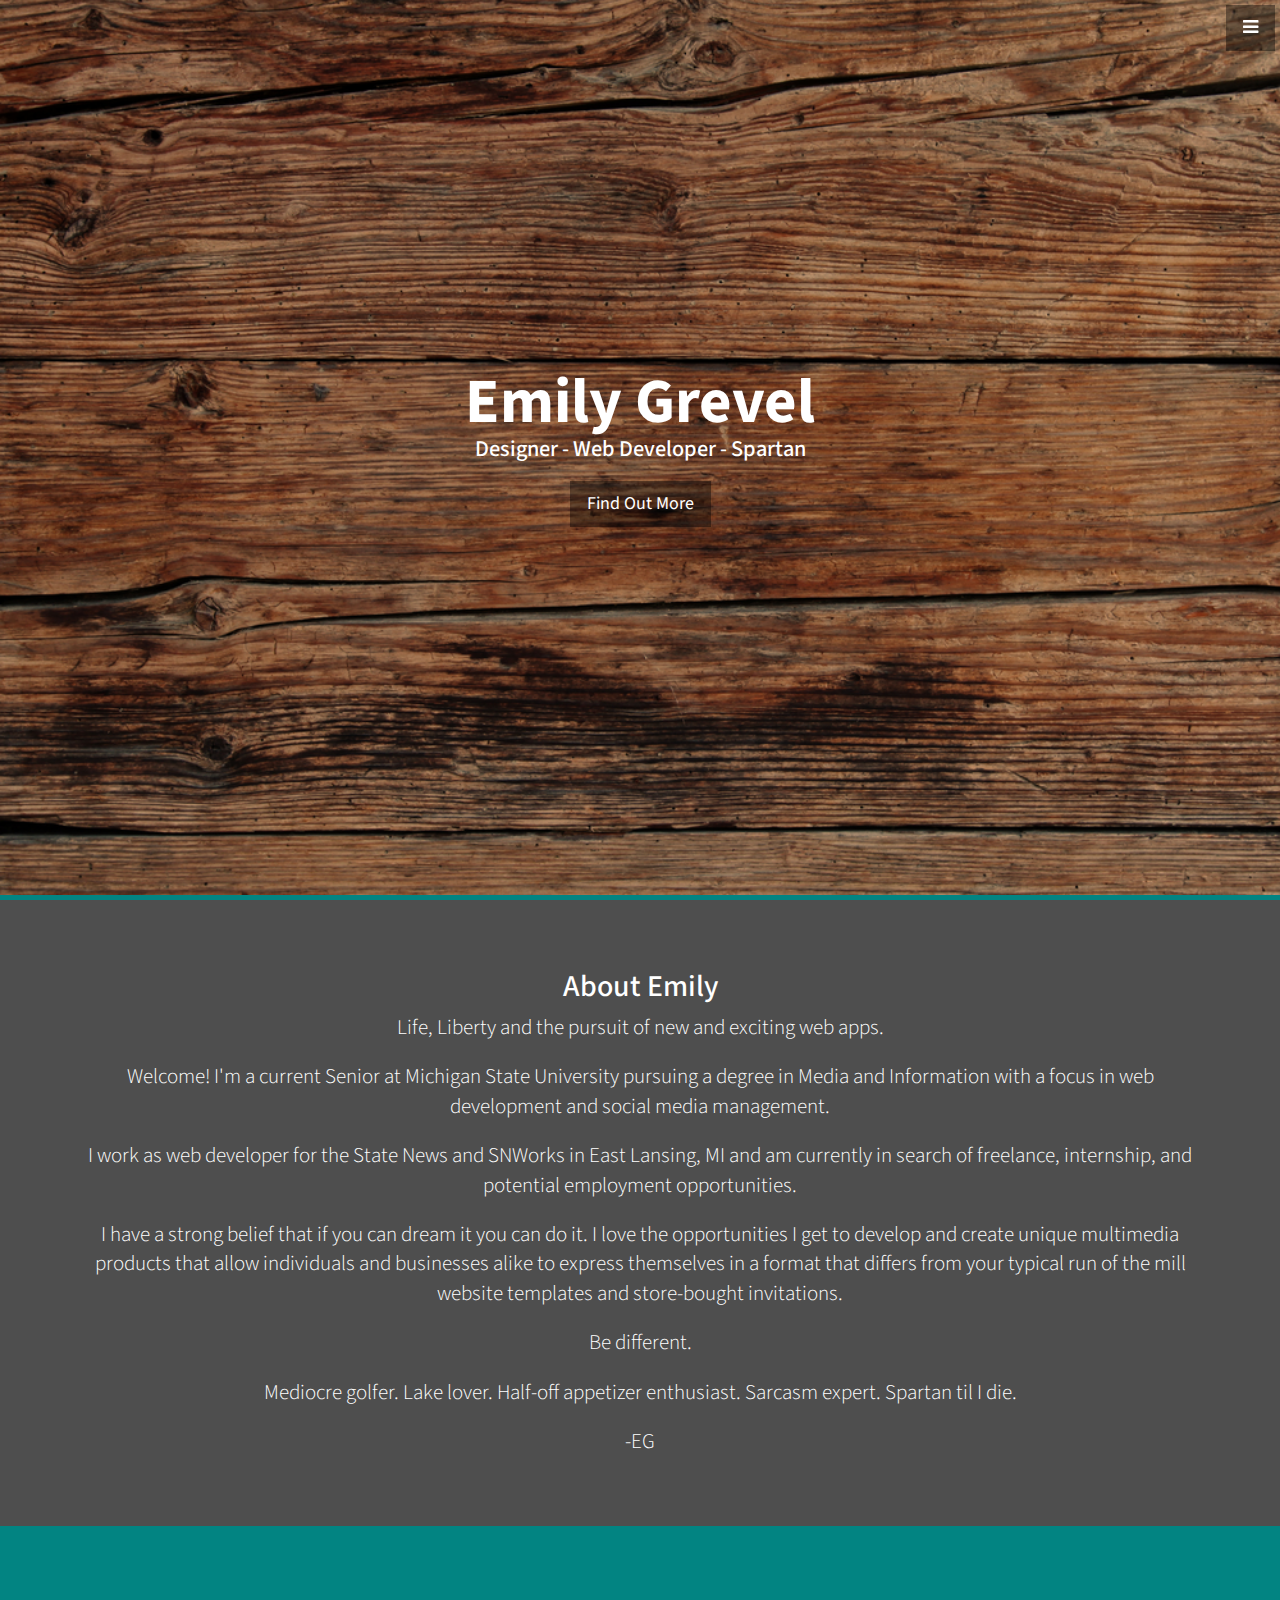
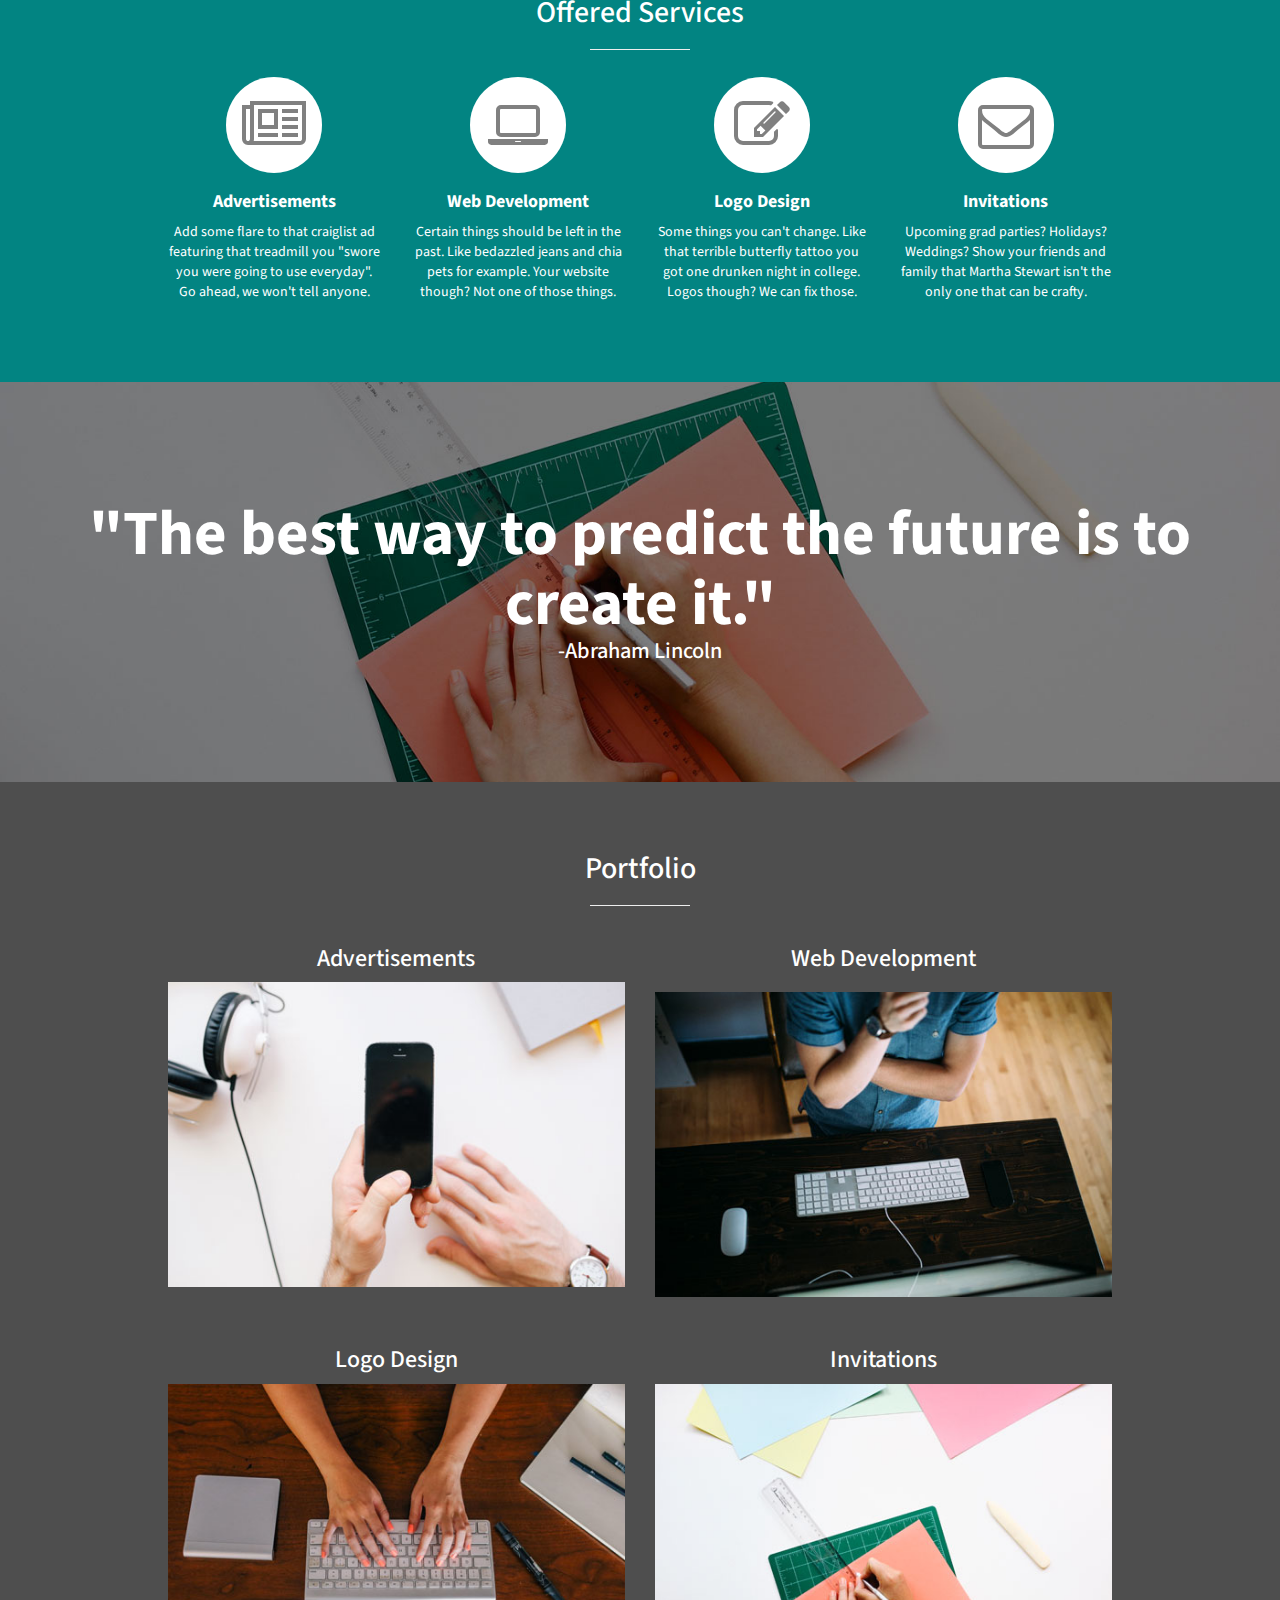
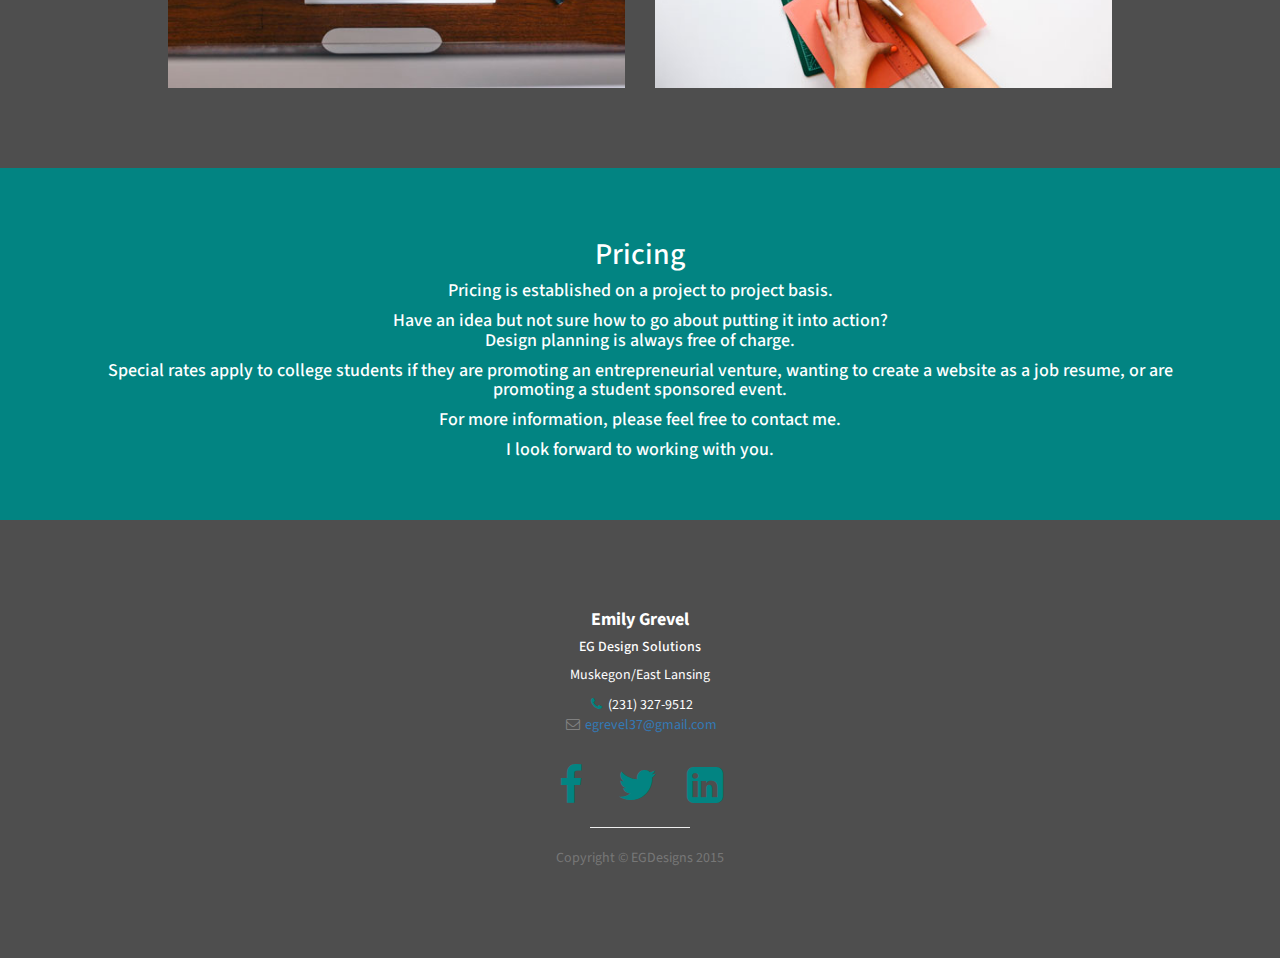
<file: index.html>
<!DOCTYPE html>
<html lang="en">

<head>

    <meta charset="utf-8">
    <meta http-equiv="X-UA-Compatible" content="IE=edge">
    <meta name="viewport" content="width=device-width, initial-scale=1">
    <meta name="description" content="">
    <meta name="author" content="">

    <title>EG Design Solutions</title>

    <!-- Bootstrap Core CSS -->
    <link href="css/bootstrap.min.css" rel="stylesheet">

    <!-- Custom CSS -->
    <link href="css/stylish-portfolio.css" rel="stylesheet">

    <!-- Custom Fonts -->
    <link href="font-awesome/css/font-awesome.min.css" rel="stylesheet" type="text/css">
    <link href="http://fonts.googleapis.com/css?family=Source+Sans+Pro:300,400,700,300italic,400italic,700italic" rel="stylesheet" type="text/css">

    <!-- HTML5 Shim and Respond.js IE8 support of HTML5 elements and media queries -->
    <!-- WARNING: Respond.js doesn't work if you view the page via file:// -->
    <!--[if lt IE 9]>
        <script src="https://oss.maxcdn.com/libs/html5shiv/3.7.0/html5shiv.js"></script>
        <script src="https://oss.maxcdn.com/libs/respond.js/1.4.2/respond.min.js"></script>
    <![endif]-->

</head>

<body>

    <!-- Navigation -->
    <a id="menu-toggle" href="#" class="btn btn-dark btn-lg toggle"><i class="fa fa-bars"></i></a>
    <nav id="sidebar-wrapper">
        <ul class="sidebar-nav">
            <a id="menu-close" href="#" class="btn btn-light btn-lg pull-right toggle"><i class="fa fa-times"></i></a>
            <li class="sidebar-brand">
                <a href="#top"  onclick = $("#menu-close").click(); >EG Designs</a>
            </li>
            <li>
                <a href="#top" onclick = $("#menu-close").click(); >Home</a>
            </li>
            <li>
                <a href="#about" onclick = $("#menu-close").click(); >About</a>
            </li>
            <li>
                <a href="#services" onclick = $("#menu-close").click(); >Services</a>
            </li>
            <li>
                <a href="#portfolio" onclick = $("#menu-close").click(); >Portfolio</a>
            </li>
            <li>
                <a href="#contact" onclick = $("#menu-close").click(); >Contact</a>
            </li>
        </ul>
    </nav>

    <!-- Header -->
    <header id="top" class="header">
        <div class="text-vertical-center">
            <h1>Emily Grevel</h1>
            <h3>Designer - Web Developer - Spartan</h3>
            <br>
            <a href="#about" class="btn btn-dark btn-lg">Find Out More</a>
        </div>
  </header>
    <!-- About -->
    <section id="about" class="about">
        <div class="container">
            <div class="row">
                <div class="col-lg-12 text-center">
                    <h2>About Emily</h2>
                    <p class="lead">Life, Liberty and the pursuit of new and exciting web apps.</p>
                    <p class="lead"> Welcome! I'm a current Senior at Michigan State University pursuing a degree in Media and Information with a focus in web development and social media management.</p>
                    <p class ="lead">I work as web developer for the State News and SNWorks in East Lansing, MI and am currently in search of freelance, internship, and potential employment opportunities.</p>
                    <p class ="lead">I have a strong belief that if you can dream it you can do it. I love the opportunities I get to develop and create unique multimedia products that allow
                      individuals and businesses alike to express themselves in a format that differs from your typical run of the mill website templates and store-bought invitations.</p>
                    <p class ="lead">Be different.</p>
                    <p class ="lead">Mediocre golfer. Lake lover. Half-off appetizer enthusiast. Sarcasm expert. Spartan til I die. </p>
                    <p class="lead">-EG</p>
              </div>
            </div>
            <!-- /.row -->
        </div>
        <!-- /.container -->
    </section>

    <!-- Services -->
    <!-- The circle icons use Font Awesome's stacked icon classes. For more information, visit http://fontawesome.io/examples/ -->
    <section id="services" class="services bg-primary">
        <div class="container">
            <div class="row text-center">
                <div class="col-lg-10 col-lg-offset-1">
                    <h2>Offered Services</h2>
                    <hr class="small">
                    <div class="row">
                        <div class="col-md-3 col-sm-6">
                            <div class="service-item">
                                <span class="fa-stack fa-4x">
                                <i class="fa fa-circle fa-stack-2x"></i>
                                <i class="fa fa-newspaper-o fa-stack-1x text-primary"></i>
                            </span>
                                <h4>
                                    <strong>Advertisements</strong>
                                </h4>
                                <p>Add some flare to that craiglist ad featuring that treadmill you "swore you were going to use everyday". Go ahead, we won't tell anyone. </p>
                                <!--<a href="advertisement.html" class="btn btn-light">Learn More</a>-->
                            </div>
                        </div>
                        <div class="col-md-3 col-sm-6">
                            <div class="service-item">
                                <span class="fa-stack fa-4x">
                                <i class="fa fa-circle fa-stack-2x"></i>
                                <i class="fa fa-laptop fa-stack-1x text-primary"></i>
                            </span>
                                <h4>
                                    <strong>Web Development</strong>
                                </h4>
                                <p>Certain things should be left in the past. Like bedazzled jeans and chia pets for example. Your website though? Not one of those things.</p>
                                <!--<a href="web.html" class="btn btn-light">Learn More</a>-->
                            </div>
                        </div>
                        <div class="col-md-3 col-sm-6">
                            <div class="service-item">
                                <span class="fa-stack fa-4x">
                                <i class="fa fa-circle fa-stack-2x"></i>
                                <i class="fa fa-pencil-square-o fa-stack-1x text-primary"></i>
                            </span>
                                <h4>
                                    <strong>Logo Design</strong>
                                </h4>
                                <p>Some things you can't change. Like that terrible butterfly tattoo you got one drunken night in college. Logos though? We can fix those.</p>
                                <!--<a href="logo.html" class="btn btn-light">Learn More</a>-->
                            </div>
                        </div>
                        <div class="col-md-3 col-sm-6">
                            <div class="service-item">
                                <span class="fa-stack fa-4x">
                                <i class="fa fa-circle fa-stack-2x"></i>
                                <i class="fa fa-envelope-o fa-stack-1x text-primary"></i>
                            </span>
                                <h4>
                                    <strong>Invitations</strong>
                                </h4>
                                <p>Upcoming grad parties? Holidays? Weddings? Show your friends and family that Martha Stewart isn't the only one that can be crafty.</p>
                                <!--<a href="invitation.html" class="btn btn-light">Learn More</a>-->
                            </div>
                        </div>
                    </div>
                    <!-- /.row (nested) -->
                </div>
                <!-- /.col-lg-10 -->
            </div>
            <!-- /.row -->
        </div>
        <!-- /.container -->
    </section>

    <!-- Callout -->
    <aside class="callout">
        <div class="text-vertical-center">
            <h1>"The best way to predict the future is to create it." </h1>
            <h3>-Abraham Lincoln</h3>
        </div>
    </aside>

    <!-- Portfolio -->
    <section id="portfolio" class="portfolio">
        <div class="container">
            <div class="row">
                <div class="col-lg-10 col-lg-offset-1 text-center">
                    <h2>Portfolio</h2>
                    <hr class="small">
                    <div class="row">
                        <div class="col-md-6">
                            <div class="portfolio-item">
                              <h3>Advertisements</h3>
                                <a href="advertisement.html">
                                    <img class="img-portfolio img-responsive" src="img/portfolio-1.jpg">
                                </a>
                            </div>
                        </div>
                        <div class="col-md-6">
                            <div class="portfolio-item">
                              <h3>Web Development<h3>
                                <a href="web.html">
                                    <img class="img-portfolio img-responsive" src="img/portfolio-2.jpg">
                                </a>
                            </div>
                        </div>
                        <div class="col-md-6">
                            <div class="portfolio-item">
                              <h3>Logo Design</h3>
                                <a href="logo.html">
                                    <img class="img-portfolio img-responsive" src="img/portfolio-3.jpg">
                                </a>
                            </div>
                        </div>
                        <div class="col-md-6">
                            <div class="portfolio-item">
                              <h3>Invitations</h3>
                                <a href="invitation.html">
                                    <img class="img-portfolio img-responsive" src="img/portfolio-4.jpg">
                                </a>
                            </div>
                        </div>
                    </div>
                    <!-- /.row (nested) -->
                    <!--<a href="#" class="btn btn-dark">View More Items</a>-->
                </div>
                <!-- /.col-lg-10 -->
            </div>
            <!-- /.row -->
        </div>
        <!-- /.container -->
    </section>

    <!-- Call to Action -->
    <aside class="call-to-action bg-primary">
        <div class="container">
            <div class="row">
                <div class="col-lg-12 text-center">
                    <h2>Pricing</h2>
                    <h4>Pricing is established on a project to project basis.</h4>
                    <h4>Have an idea but not sure how to go about putting it into action? <br> Design planning is always free of charge.</h4>
                    <h4>Special rates apply to college students if they are promoting an entrepreneurial venture, wanting to create a website as a job resume, or are promoting a student sponsored event.</h4>
                    <h4>For more information, please feel free to contact me.</h4>
                    <h4>I look forward to working with you.</h4>
                    <!--<a href="#" class="btn btn-lg btn-light">Click Me!</a>
                    <a href="#" class="btn btn-lg btn-dark">Look at Me!</a>-->
                </div>
            </div>
        </div>
    </aside>

    <!-- Map -->
    <!--<section id="contact" class="map">
        <iframe width="100%" height="100%" frameborder="0" scrolling="no" marginheight="0" marginwidth="0" src="https://maps.google.com/maps?f=q&amp;source=s_q&amp;hl=en&amp;geocode=&amp;q=Twitter,+Inc.,+Market+Street,+San+Francisco,+CA&amp;aq=0&amp;oq=twitter&amp;sll=28.659344,-81.187888&amp;sspn=0.128789,0.264187&amp;ie=UTF8&amp;hq=Twitter,+Inc.,+Market+Street,+San+Francisco,+CA&amp;t=m&amp;z=15&amp;iwloc=A&amp;output=embed"></iframe>
        <br />
        <small>
            <a href="https://maps.google.com/maps?f=q&amp;source=embed&amp;hl=en&amp;geocode=&amp;q=Twitter,+Inc.,+Market+Street,+San+Francisco,+CA&amp;aq=0&amp;oq=twitter&amp;sll=28.659344,-81.187888&amp;sspn=0.128789,0.264187&amp;ie=UTF8&amp;hq=Twitter,+Inc.,+Market+Street,+San+Francisco,+CA&amp;t=m&amp;z=15&amp;iwloc=A"></a>
        </small>
        </iframe>
    </section>-->

    <!-- Footer -->
    <footer>
      <section id ='contact'>
        <div class="container">
            <div class="row">
                <div class="col-lg-10 col-lg-offset-1 text-center">
                    <h4><strong>Emily Grevel</strong>
                    </h4>
                    <h5>EG Design Solutions</h5>
                    <p>Muskegon/East Lansing</p>
                    <ul class="list-unstyled">
                        <li><i class="fa fa-phone fa-fw"></i> (231) 327-9512</li>
                        <li><i class="fa fa-envelope-o fa-fw"></i>  <a href="mailto:egrevel37@gmail.com">egrevel37@gmail.com</a>
                        </li>
                    </ul>
                    <br>
                    <ul class="list-inline">
                        <li>
                            <a href="https://www.facebook.com/EGdesignsolutions"><i class="fa fa-facebook fa-fw fa-3x"></i></a>
                        </li>
                        <li>
                            <a href="https://twitter.com/emilee_gee"><i class="fa fa-twitter fa-fw fa-3x"></i></a>
                        </li>
                        <li>
                            <a href="https://www.linkedin.com/pub/emily-grevel/67/77b/851"><i class="fa fa-linkedin-square fa-fw fa-3x"></i></a>
                        </li>
                    </ul>
                    <hr class="small">
                    <p class="text-muted">Copyright &copy; EGDesigns 2015</p>
                </div>
            </div>
        </div>
      </section>
    </footer>

    <!-- jQuery -->
    <script src="js/jquery.js"></script>

    <!-- Bootstrap Core JavaScript -->
    <script src="js/bootstrap.min.js"></script>

    <!-- Custom Theme JavaScript -->
    <script>
    // Closes the sidebar menu
    $("#menu-close").click(function(e) {
        e.preventDefault();
        $("#sidebar-wrapper").toggleClass("active");
    });

    // Opens the sidebar menu
    $("#menu-toggle").click(function(e) {
        e.preventDefault();
        $("#sidebar-wrapper").toggleClass("active");
    });

    // Scrolls to the selected menu item on the page
    $(function() {
        $('a[href*=#]:not([href=#])').click(function() {
            if (location.pathname.replace(/^\//, '') == this.pathname.replace(/^\//, '') || location.hostname == this.hostname) {

                var target = $(this.hash);
                target = target.length ? target : $('[name=' + this.hash.slice(1) + ']');
                if (target.length) {
                    $('html,body').animate({
                        scrollTop: target.offset().top
                    }, 1000);
                    return false;
                }
            }
        });
    });
    </script>

</body>

</html>
</file>
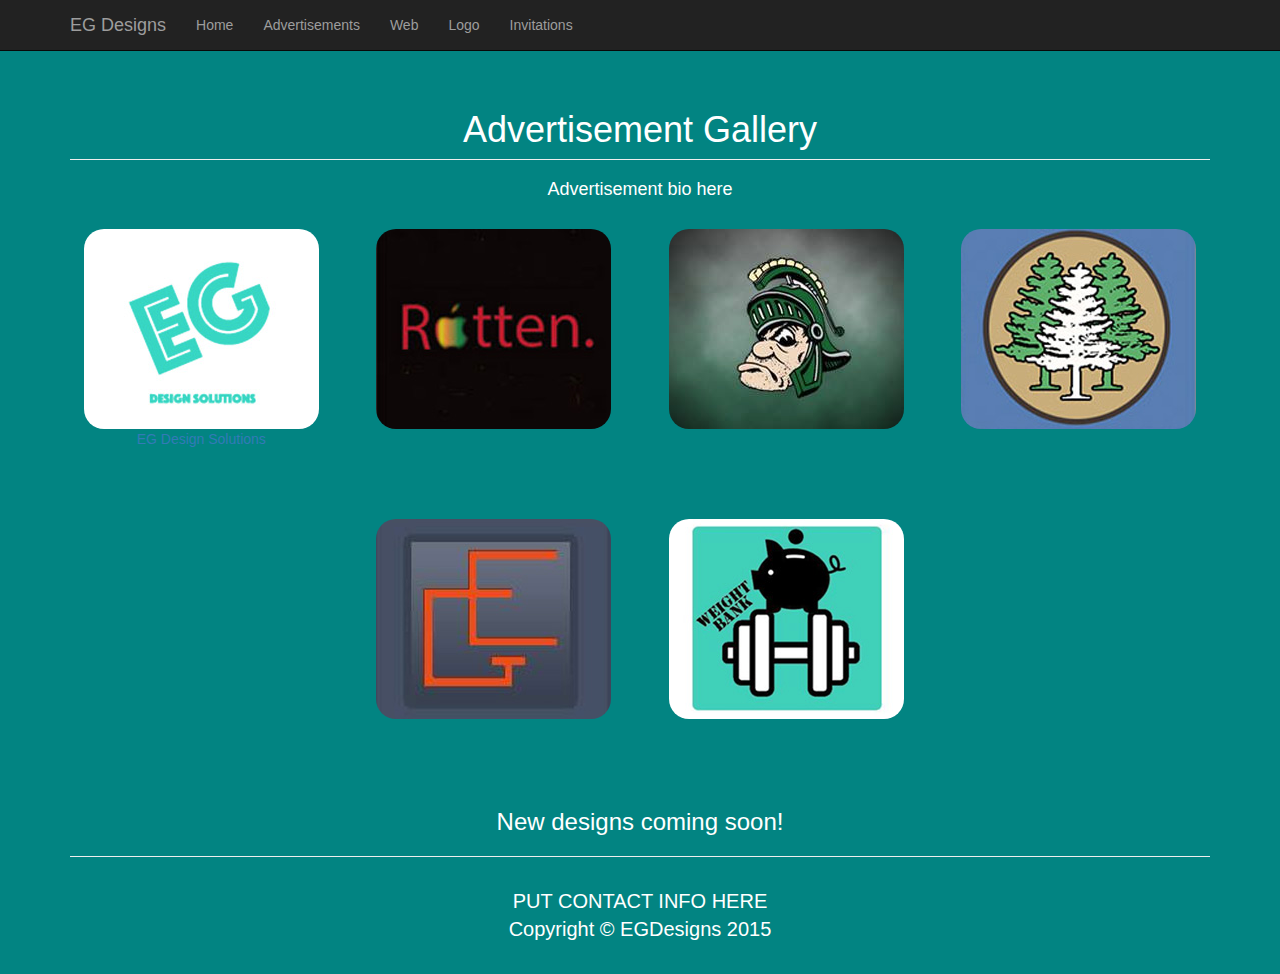
<file: advertisement.html>
<!DOCTYPE html>
<html lang="en">

<head>

    <meta charset="utf-8">
    <meta http-equiv="X-UA-Compatible" content="IE=edge">
    <meta name="viewport" content="width=device-width, initial-scale=1">
    <meta name="description" content="">
    <meta name="author" content="">

    <title>EG Design Solutions</title>

    <!-- Bootstrap Core CSS -->
    <link href="css/bootstrap.min.css" rel="stylesheet">

    <!-- Custom CSS -->
    <link href="css/thumbnail-gallery.css" rel="stylesheet">

    <!-- HTML5 Shim and Respond.js IE8 support of HTML5 elements and media queries -->
    <!-- WARNING: Respond.js doesn't work if you view the page via file:// -->
    <!--[if lt IE 9]>
        <script src="https://oss.maxcdn.com/libs/html5shiv/3.7.0/html5shiv.js"></script>
        <script src="https://oss.maxcdn.com/libs/respond.js/1.4.2/respond.min.js"></script>
    <![endif]-->

</head>

<body>

    <!-- Navigation -->
    <nav class="navbar navbar-inverse navbar-fixed-top" role="navigation">
        <div class="container">
            <!-- Brand and toggle get grouped for better mobile display -->
            <div class="navbar-header">
                <button type="button" class="navbar-toggle" data-toggle="collapse" data-target="#bs-example-navbar-collapse-1">
                    <span class="sr-only">Toggle navigation</span>
                    <span class="icon-bar"></span>
                    <span class="icon-bar"></span>
                    <span class="icon-bar"></span>
                </button>
                <a class="navbar-brand" href="index.html">EG Designs</a>
            </div>
            <!-- Collect the nav links, forms, and other content for toggling -->
            <div class="collapse navbar-collapse" id="bs-example-navbar-collapse-1">
                <ul class="nav navbar-nav">
                    <li>
                        <a href="index.html">Home</a>
                    </li>
                    <li>
                        <a href="advertisement.html">Advertisements</a>
                    </li>
                    <li>
                        <a href="web.html">Web</a>
                    </li>
                    <li>
                        <a href="logo.html">Logo</a>
                    </li>
                    <li>
                        <a href="invitation.html">Invitations</a>
                    </li>
                </ul>
            </div>
            <!-- /.navbar-collapse -->
        </div>
        <!-- /.container -->
    </nav>

    <!-- Page Content -->
    <div class="container">

        <div class="row"> <!--Dimensions for photo 235px by 200px-->

            <div class="col-lg-12">
                <h1 class="page-header">Advertisement Gallery</h1>
                <h4>Advertisement bio here</h4>
            </div>

            <div class="col-lg-3 col-md-4 col-xs-6 thumb">
                <a class="thumbnail" href="#">
                    <img class="img-responsive" src="img/newlogo.jpg" alt="EG Design Solutions">EG Design Solutions</a>
            </div>
            <div class="col-lg-3 col-md-4 col-xs-6 thumb">
                <a class="thumbnail" href="#">
                    <img class="img-responsive" src="img/rotten.jpg" alt="Rotten Apple Cellphone Repair">
                </a>
            </div>
            <div class="col-lg-3 col-md-4 col-xs-6 thumb">
                <a class="thumbnail" href="#">
                    <img class="img-responsive" src="img/sparty1.jpg" alt="Sparty Design">
                </a>
            </div>
            <div class="col-lg-3 col-md-4 col-xs-6 thumb">
                <a class="thumbnail" href="#">
                    <img class="img-responsive" src="img/whitepine.jpg" alt="White Pine Crown & Bridge Logo">
                </a>
            </div>
            <div class="col-lg-3 col-md-4 col-xs-6 thumb">
                <a class="thumbnail" href="#">
                    <img class="img-responsive" src="img/egdesignfirst.jpg" alt="EG Design Solutions Logo">
                </a>
            </div>
            <div class="col-lg-3 col-md-4 col-xs-6 thumb">
                <a class="thumbnail" href="#">
                    <img class="img-responsive" src="img/weightbank.jpg" alt="Weight Bank Fitness App">
                </a>
            </div>
            <!--<div class="col-lg-3 col-md-4 col-xs-6 thumb">
                <a class="thumbnail" href="#">
                    <img class="img-responsive" src="http://placehold.it/400x300" alt="">
                </a>
            </div>
            <div class="col-lg-3 col-md-4 col-xs-6 thumb">
                <a class="thumbnail" href="#">
                    <img class="img-responsive" src="http://placehold.it/400x300" alt="">
                </a>
            </div>
            <div class="col-lg-3 col-md-4 col-xs-6 thumb">
                <a class="thumbnail" href="#">
                    <img class="img-responsive" src="http://placehold.it/400x300" alt="">
                </a>
            </div>
            <div class="col-lg-3 col-md-4 col-xs-6 thumb">
                <a class="thumbnail" href="#">
                    <img class="img-responsive" src="http://placehold.it/400x300" alt="">
                </a>
            </div>
            <div class="col-lg-3 col-md-4 col-xs-6 thumb">
                <a class="thumbnail" href="#">
                    <img class="img-responsive" src="http://placehold.it/400x300" alt="">
                </a>
            </div>
            <div class="col-lg-3 col-md-4 col-xs-6 thumb">
                <a class="thumbnail" href="#">
                    <img class="img-responsive" src="http://placehold.it/400x300" alt="">
                </a>
            </div>-->
        </div>
        <div>
          <h3>New designs coming soon!</h3>
        </div>
        <hr>

        <!-- Footer -->
        <footer>
            <div class="row">
                <div class="col-lg-12">
                    <p>PUT CONTACT INFO HERE</p>
                    <p>Copyright &copy; EGDesigns 2015</p>
                </div>
            </div>
        </footer>

    </div>
    <!-- /.container -->

    <!-- jQuery -->
    <script src="js/jquery.js"></script>

    <!-- Bootstrap Core JavaScript -->
    <script src="js/bootstrap.min.js"></script>

</body>

</html>
</file>
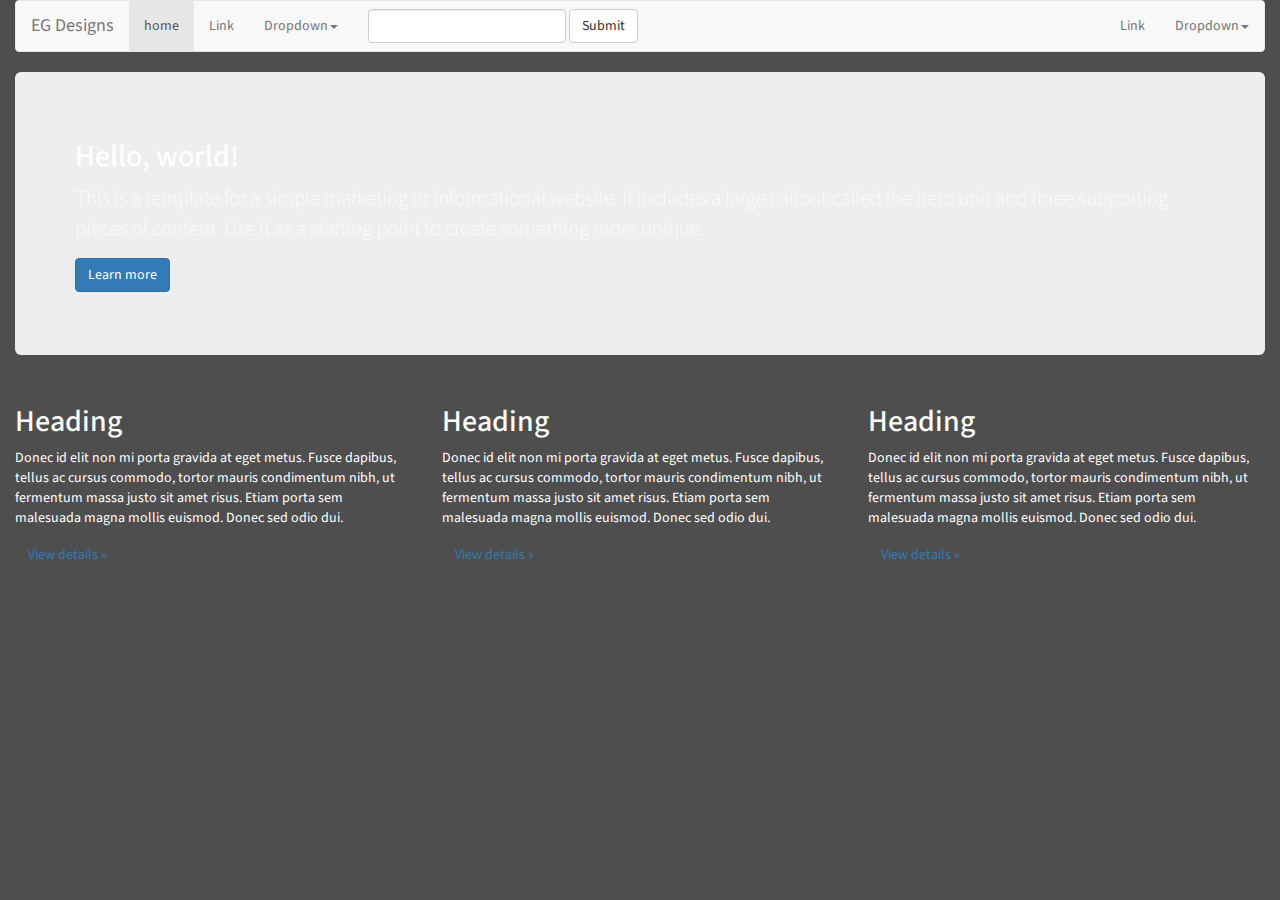
<file: invitation.html>
<!DOCTYPE html>
<html lang="en">

<head>

    <meta charset="utf-8">
    <meta http-equiv="X-UA-Compatible" content="IE=edge">
    <meta name="viewport" content="width=device-width, initial-scale=1">
    <meta name="description" content="">
    <meta name="author" content="">

    <title>EG Design Solutions</title>

    <!-- Bootstrap Core CSS -->
    <link href="css/bootstrap.min.css" rel="stylesheet">

    <!-- Custom CSS -->
    <link href="css/stylish-portfolio.css" rel="stylesheet">

    <!-- Custom Fonts -->
    <link href="font-awesome/css/font-awesome.min.css" rel="stylesheet" type="text/css">
    <link href="http://fonts.googleapis.com/css?family=Source+Sans+Pro:300,400,700,300italic,400italic,700italic" rel="stylesheet" type="text/css">

    <!-- HTML5 Shim and Respond.js IE8 support of HTML5 elements and media queries -->
    <!-- WARNING: Respond.js doesn't work if you view the page via file:// -->
    <!--[if lt IE 9]>
        <script src="https://oss.maxcdn.com/libs/html5shiv/3.7.0/html5shiv.js"></script>
        <script src="https://oss.maxcdn.com/libs/respond.js/1.4.2/respond.min.js"></script>
    <![endif]-->

</head>

<div class="container-fluid">
	<div class="row">
		<div class="col-md-12">
			<nav class="navbar navbar-default" role="navigation">
				<div class="navbar-header">

					<button type="button" class="navbar-toggle" data-toggle="collapse" data-target="#bs-example-navbar-collapse-1">
						 <span class="sr-only">Toggle navigation</span><span class="icon-bar"></span><span class="icon-bar"></span><span class="icon-bar"></span>
					</button> <a class="navbar-brand" href="index.html">EG Designs</a>
				</div>

				<div class="collapse navbar-collapse" id="bs-example-navbar-collapse-1">
					<ul class="nav navbar-nav">
						<li class="active">
							<a href="index.html">home</a>
						</li>
						<li>
							<a href="#">Link</a>
						</li>
						<li class="dropdown">
							 <a href="#" class="dropdown-toggle" data-toggle="dropdown">Dropdown<strong class="caret"></strong></a>
							<ul class="dropdown-menu">
								<li>
									<a href="#">Action</a>
								</li>
								<li>
									<a href="#">Another action</a>
								</li>
								<li>
									<a href="#">Something else here</a>
								</li>
								<li class="divider">
								</li>
								<li>
									<a href="#">Separated link</a>
								</li>
								<li class="divider">
								</li>
								<li>
									<a href="#">One more separated link</a>
								</li>
							</ul>
						</li>
					</ul>
					<form class="navbar-form navbar-left" role="search">
						<div class="form-group">
							<input type="text" class="form-control" />
						</div>
						<button type="submit" class="btn btn-default">
							Submit
						</button>
					</form>
					<ul class="nav navbar-nav navbar-right">
						<li>
							<a href="#">Link</a>
						</li>
						<li class="dropdown">
							 <a href="#" class="dropdown-toggle" data-toggle="dropdown">Dropdown<strong class="caret"></strong></a>
							<ul class="dropdown-menu">
								<li>
									<a href="#">Action</a>
								</li>
								<li>
									<a href="#">Another action</a>
								</li>
								<li>
									<a href="#">Something else here</a>
								</li>
								<li class="divider">
								</li>
								<li>
									<a href="#">Separated link</a>
								</li>
							</ul>
						</li>
					</ul>
				</div>

			</nav>
			<div class="jumbotron">
				<h2>
					Hello, world!
				</h2>
				<p>
					This is a template for a simple marketing or informational website. It includes a large callout called the hero unit and three supporting pieces of content. Use it as a starting point to create something more unique.
				</p>
				<p>
					<a class="btn btn-primary btn-large" href="#">Learn more</a>
				</p>
			</div>
		</div>
	</div>
	<div class="row">
		<div class="col-md-4">
			<h2>
				Heading
			</h2>
			<p>
				Donec id elit non mi porta gravida at eget metus. Fusce dapibus, tellus ac cursus commodo, tortor mauris condimentum nibh, ut fermentum massa justo sit amet risus. Etiam porta sem malesuada magna mollis euismod. Donec sed odio dui.
			</p>
			<p>
				<a class="btn" href="#">View details »</a>
			</p>
		</div>
		<div class="col-md-4">
			<h2>
				Heading
			</h2>
			<p>
				Donec id elit non mi porta gravida at eget metus. Fusce dapibus, tellus ac cursus commodo, tortor mauris condimentum nibh, ut fermentum massa justo sit amet risus. Etiam porta sem malesuada magna mollis euismod. Donec sed odio dui.
			</p>
			<p>
				<a class="btn" href="#">View details »</a>
			</p>
		</div>
		<div class="col-md-4">
			<h2>
				Heading
			</h2>
			<p>
				Donec id elit non mi porta gravida at eget metus. Fusce dapibus, tellus ac cursus commodo, tortor mauris condimentum nibh, ut fermentum massa justo sit amet risus. Etiam porta sem malesuada magna mollis euismod. Donec sed odio dui.
			</p>
			<p>
				<a class="btn" href="#">View details »</a>
			</p>
		</div>
	</div>
</div>
</file>
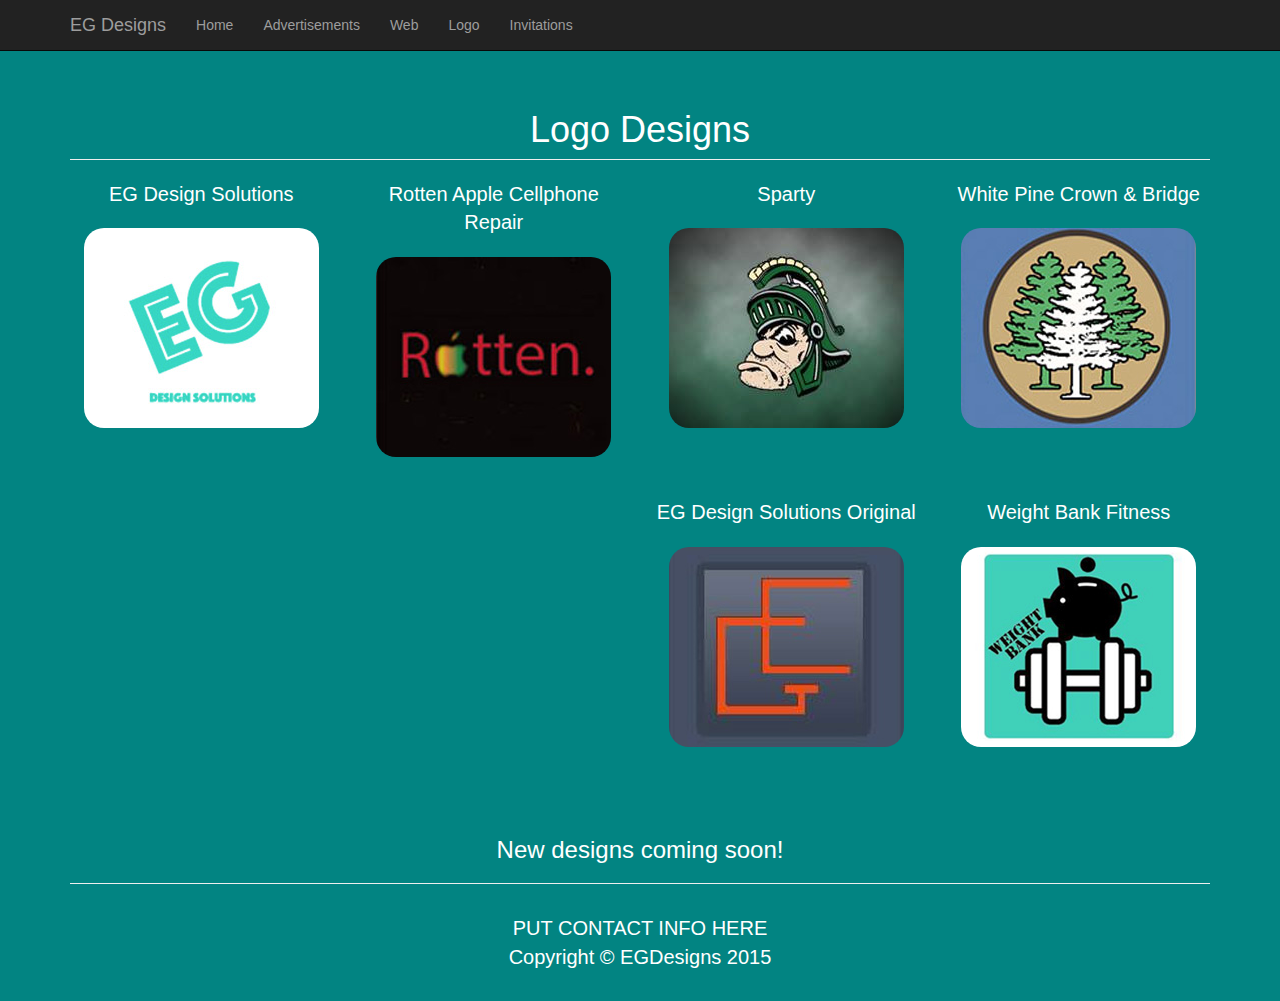
<file: logo.html>
<!DOCTYPE html>
<html lang="en">

<head>

    <meta charset="utf-8">
    <meta http-equiv="X-UA-Compatible" content="IE=edge">
    <meta name="viewport" content="width=device-width, initial-scale=1">
    <meta name="description" content="">
    <meta name="author" content="">

    <title>EG Design Solutions</title>

    <!-- Bootstrap Core CSS -->
    <link href="css/bootstrap.min.css" rel="stylesheet">

    <!-- Custom CSS -->
    <link href="css/thumbnail-gallery.css" rel="stylesheet">

    <!-- HTML5 Shim and Respond.js IE8 support of HTML5 elements and media queries -->
    <!-- WARNING: Respond.js doesn't work if you view the page via file:// -->
    <!--[if lt IE 9]>
        <script src="https://oss.maxcdn.com/libs/html5shiv/3.7.0/html5shiv.js"></script>
        <script src="https://oss.maxcdn.com/libs/respond.js/1.4.2/respond.min.js"></script>
    <![endif]-->

</head>

<body>

    <!-- Navigation -->
    <nav class="navbar navbar-inverse navbar-fixed-top" role="navigation">
        <div class="container">
            <!-- Brand and toggle get grouped for better mobile display -->
            <div class="navbar-header">
                <button type="button" class="navbar-toggle" data-toggle="collapse" data-target="#bs-example-navbar-collapse-1">
                    <span class="sr-only">Toggle navigation</span>
                    <span class="icon-bar"></span>
                    <span class="icon-bar"></span>
                    <span class="icon-bar"></span>
                </button>
                <a class="navbar-brand" href="index.html">EG Designs</a>
            </div>
            <!-- Collect the nav links, forms, and other content for toggling -->
            <div class="collapse navbar-collapse" id="bs-example-navbar-collapse-1">
                <ul class="nav navbar-nav">
                    <li>
                        <a href="index.html">Home</a>
                    </li>
                    <li>
                        <a href="advertisement.html">Advertisements</a>
                    </li>
                    <li>
                        <a href="web.html">Web</a>
                    </li>
                    <li>
                        <a href="logo.html">Logo</a>
                    </li>
                    <li>
                        <a href="invitation.html">Invitations</a>
                    </li>
                </ul>
            </div>
            <!-- /.navbar-collapse -->
        </div>
        <!-- /.container -->
    </nav>

    <!-- Page Content -->
    <div class="container">

        <div class="row"> <!--Dimensions for photo 235px by 200px-->

            <div class="col-lg-12">
                <h1 class="page-header">Logo Designs</h1>
            </div>

            <div class="col-lg-3 col-md-4 col-xs-6 thumb">
                <p>EG Design Solutions</p>
                <a class="thumbnail">
                    <img class="img-responsive" src="img/newlogo.jpg" alt="EG Design Solutions">
                </a>
            </div>
            <div class="col-lg-3 col-md-4 col-xs-6 thumb">
              <p>Rotten Apple Cellphone Repair</p>
                <a class="thumbnail">
                    <img class="img-responsive" src="img/rotten.jpg" alt="Rotten Apple Cellphone Repair">
                </a>
            </div>
            <div class="col-lg-3 col-md-4 col-xs-6 thumb">
              <p>Sparty</p>
                <a class="thumbnail">
                    <img class="img-responsive" src="img/sparty1.jpg" alt="Sparty Design">
                </a>
            </div>
            <div class="col-lg-3 col-md-4 col-xs-6 thumb">
              <p>White Pine Crown & Bridge</p>
                <a class="thumbnail">
                    <img class="img-responsive" src="img/whitepine.jpg" alt="White Pine Crown & Bridge Logo">
                </a>
            </div>
            <div class="col-lg-3 col-md-4 col-xs-6 thumb">
              <p>EG Design Solutions Original</p>
                <a class="thumbnail">
                    <img class="img-responsive" src="img/egdesignfirst.jpg" alt="EG Design Solutions Logo">
                </a>
            </div>
            <div class="col-lg-3 col-md-4 col-xs-6 thumb">
              <p>Weight Bank Fitness</p>
                <a class="thumbnail">
                    <img class="img-responsive" src="img/weightbank.jpg" alt="Weight Bank Fitness App">
                </a>
            </div>
            <!--<div class="col-lg-3 col-md-4 col-xs-6 thumb">
                <a class="thumbnail" href="#">
                    <img class="img-responsive" src="http://placehold.it/400x300" alt="">
                </a>
            </div>
            <div class="col-lg-3 col-md-4 col-xs-6 thumb">
                <a class="thumbnail" href="#">
                    <img class="img-responsive" src="http://placehold.it/400x300" alt="">
                </a>
            </div>
            <div class="col-lg-3 col-md-4 col-xs-6 thumb">
                <a class="thumbnail" href="#">
                    <img class="img-responsive" src="http://placehold.it/400x300" alt="">
                </a>
            </div>
            <div class="col-lg-3 col-md-4 col-xs-6 thumb">
                <a class="thumbnail" href="#">
                    <img class="img-responsive" src="http://placehold.it/400x300" alt="">
                </a>
            </div>
            <div class="col-lg-3 col-md-4 col-xs-6 thumb">
                <a class="thumbnail" href="#">
                    <img class="img-responsive" src="http://placehold.it/400x300" alt="">
                </a>
            </div>
            <div class="col-lg-3 col-md-4 col-xs-6 thumb">
                <a class="thumbnail" href="#">
                    <img class="img-responsive" src="http://placehold.it/400x300" alt="">
                </a>
            </div>-->
        </div>
        <div>
          <h3>New designs coming soon!</h3>
        </div>
        <hr>

        <!-- Footer -->
        <footer>
            <div class="row">
                <div class="col-lg-12">
                    <p>PUT CONTACT INFO HERE</p>
                    <p>Copyright &copy; EGDesigns 2015</p>
                </div>
            </div>
        </footer>

    </div>
    <!-- /.container -->

    <!-- jQuery -->
    <script src="js/jquery.js"></script>

    <!-- Bootstrap Core JavaScript -->
    <script src="js/bootstrap.min.js"></script>

</body>

</html>
</file>
<file: css/stylish-portfolio.css>
/*!
 * Start Bootstrap - Stylish Portfolio Bootstrap Theme (http://startbootstrap.com)
 * Code licensed under the Apache License v2.0.
 * For details, see http://www.apache.org/licenses/LICENSE-2.0.
 */

/* Global Styles */

html,
body {
    width: 100%;
    height: 100%;
}

body {
    font-family: "Source Sans Pro","Helvetica Neue",Helvetica,Arial,sans-serif;
    color: #fff;
    background-color: #4e4e4e;

}

.text-vertical-center {
    display: table-cell;
    text-align: center;
    vertical-align: middle;
}

.text-vertical-center h1 {
    margin: 0;
    padding: 0;
    font-size: 4.5em;
    font-weight: 700;
    color: #fff;
}
.text-vertical-center h3 {
    margin: 0;
    padding: 0;
    font-size: 1.6em;
    font-weight: 500;
    color: #fff;
}

/* Custom Button Styles */

.btn-dark {
    border-radius: 0;
    color: #fff;
    background-color: rgba(0,0,0,0.4);
}

.btn-dark:hover,
.btn-dark:focus,
.btn-dark:active {
    color: #fff;
    background-color: rgba(0,0,0,0.7);
}

.btn-light {
    border-radius: 0;
    color: #333;
    background-color: rgb(255,255,255);
}

.btn-light:hover,
.btn-light:focus,
.btn-light:active {
    color: #333;
    background-color: rgba(255,255,255,0.8);
}

/* Custom Horizontal Rule */

hr.small {
    max-width: 100px;
}
/* Side Menu */

#sidebar-wrapper {
    z-index: 1000;
    position: fixed;
    right: 0;
    width: 250px;
    height: 100%;
    margin-right: -250px;
    overflow-y: auto;
    background: #222;
    -webkit-transition: all 0.4s ease 0s;
    -moz-transition: all 0.4s ease 0s;
    -ms-transition: all 0.4s ease 0s;
    -o-transition: all 0.4s ease 0s;
    transition: all 0.4s ease 0s;
}

.sidebar-nav {
    position: absolute;
    top: 0;
    width: 250px;
    margin: 0;
    padding: 0;
    list-style: none;
}

.sidebar-nav li {
    text-indent: 20px;
    line-height: 40px;
}

.sidebar-nav li a {
    display: block;
    text-decoration: none;
    color: #999;
}

.sidebar-nav li a:hover {
    text-decoration: none;
    color: #fff;
    background: rgba(255,255,255,0.2);
}

.sidebar-nav li a:active,
.sidebar-nav li a:focus {
    text-decoration: none;
}

.sidebar-nav > .sidebar-brand {
    height: 55px;
    font-size: 18px;
    line-height: 55px;
}

.sidebar-nav > .sidebar-brand a {
    color: #999;
}

.sidebar-nav > .sidebar-brand a:hover {
    color: #fff;
    background: none;
}

#menu-toggle {
    z-index: 1;
    position: fixed;
    top: 0;
    right: 0;
}

#sidebar-wrapper.active {
    right: 250px;
    width: 250px;
    -webkit-transition: all 0.4s ease 0s;
    -moz-transition: all 0.4s ease 0s;
    -ms-transition: all 0.4s ease 0s;
    -o-transition: all 0.4s ease 0s;
    transition: all 0.4s ease 0s;
}

.toggle {
    margin: 5px 5px 0 0;
}

/* Header */

.header {
    display: table;
    position: relative;
    width: 100%;
    height: 100%;
    background: url(../img/wood.jpg) no-repeat center center scroll;
    -webkit-background-size: cover;
    -moz-background-size: cover;
    background-size: cover;
    -o-background-size: cover;
    border-bottom: solid;
    border-width: 5px;
    border-color: #028482;
}

/* About */

.about {
    padding: 50px 0;
}

/* Services */

.services {
    padding: 50px 0;
    background-color: #028482;
}

.service-item {
    margin-bottom: 30px;

}
.fa-newspaper-o{
  color: #808080;
}
.fa-laptop{
  color: #808080;
}
.fa-pencil-square-o{
  color: #808080;
}
.fa-envelope-o{
  color: #808080;
}

/* Callout */

.callout {
    display: table;
    width: 100%;
    height: 400px;
    color: #fff;
    background: url(../img/callout.jpg) no-repeat center center scroll;
    -webkit-background-size: cover;
    -moz-background-size: cover;
    background-size: cover;
    -o-background-size: cover;
}

/* Portfolio */

.portfolio {
    padding: 50px 0;
}

.portfolio-item {
    margin-bottom: 30px;
}
.img-portfolio {
    margin: 0 auto;
}

.img-portfolio:hover {
    opacity: 0.8;
}

/* Call to Action */

.call-to-action {
    padding: 50px 0;
    background-color: #028482;
}

.call-to-action .btn {
    margin: 10px;
}

/* Map */

.map {
    height: 500px;
}

@media(max-width:768px) {
    .map {
        height: 75%;
    }
}

/* Footer */

footer {
    padding: 80px 0;
}
.fa-phone{
  color: #028482;
}
.fa-facebook{
  color: #028482;
}
.fa-twitter{
  color: #028482;
}
.fa-linkedin-square{
  color: #028482;
}
</file>
<file: css/thumbnail-gallery.css>
/*!
 * Start Bootstrap - Thumbnail Gallery HTML Template (http://startbootstrap.com)
 * Code licensed under the Apache License v2.0.
 * For details, see http://www.apache.org/licenses/LICENSE-2.0.
 */

body {
    padding-top: 70px; /* Required padding for .navbar-fixed-top. Change if height of navigation changes. */
    text-align:center;
    background-color: #028482;
    font-weight: 400px;
    color: #fff;
}

.thumb {
    margin-bottom: 30px;
    margin-top: 0;

}
p{
  font-size: 20px;
  font-weight: 300px;
  margin-bottom: 0;
}
.img-responsive{
  border-radius: 20px;
}
.thumbnail{
  background-color: transparent;
  border-radius: 20px;
  padding-top: 20px;
  padding-bottom: 20px;
  border-style: none;

}
footer {
    margin: 30px 0;
}
</file>
